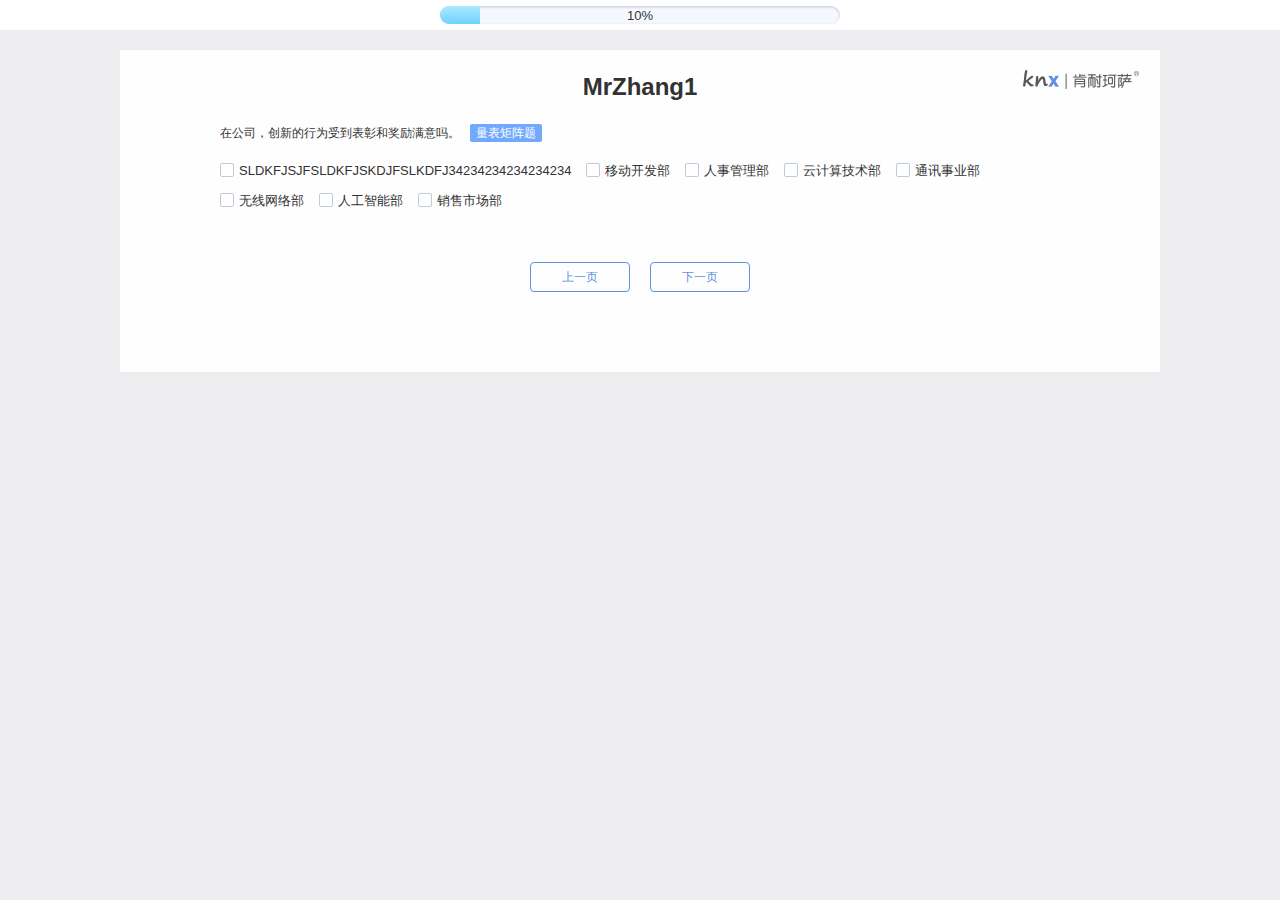
<file: index.html>
<!DOCTYPE html>
<html lang="en">

<head>
    <meta charset="UTF-8">
    <meta name="viewport" content="width=device-width,initial-scale=1,minimum-scale=1,maximum-scale=1,user-scalable=no" />
    <meta http-equiv="X-UA-Compatible" content="ie=edge">
    <title>Document</title>


    <script src="js/jquery-1.10.2.min.js"></script>
    <script src="js/knockout-3.4.2.js"></script>
    <script src="js/jquery.nicescroll.js"></script>

    <link rel="stylesheet" href="css/matrix.css?v=20181012">

</head>

<body>
    <div class="container">
        <div class="answer-header">
            <div class="progress">
                <div class="progress-bar progress-bar-success" style="width:10%;"></div>
                <span class="text">10%</span>
            </div>
        </div>
        <div class="answer-container">
            <div class="top">
                <div class="title">MrZhang1</div>
                <div class="logo"></div>
            </div>

            <div class="list-container" data-bind="foreach:PageList">

                <!-- ko if:questiontype==0 -->
                <div class="single">
                    <div class="question"><span class="name" data-bind="text:questionname"></span><span class="type">量表单选题</span></div>
                    <div class="option-list" data-bind="foreach:option">
                        <div class="option-item">
                            <input type="radio" data-bind="value:id,checked:$parent.checkoption,attr:{id:id}" name="radio">
                            <label data-bind="text:optionname,attr:{'for':id}"></label>
                        </div>
                    </div>
                </div>
                <!--/ko-->

                <!-- ko if:questiontype==5 -->
                <div class="question matrix" data-bind="attr:{id:id,type:questiontype}">
                    <div class="question"><span class="name" data-bind="text:questionname"></span><span class="type">量表矩阵题</span></div>
                    <div class="check-group" data-bind="foreach:leftdepartoption">
                        <label class="checkbox" data-bind="attr:{'for':questionid}">
                            <span class="checkbox-input">
                                <input type="checkbox" data-bind="value:$data,checked:$parent.selectcheckbox,attr:{id:questionid}">
                                <span class="checkbox-inner"></span>
                            </span>
                            <span class="checkbox-text" data-bind="text:questionname"></span>
                        </label>
                    </div>
                    <div class="left_div" data-bind="visible:selectoption.length>0">
                        <div class="left_div1" data-bind="visible:selectcheckbox.length>0&&topdepartoption.length>0">
                            <table class="left_table1">
                                <tbody>
                                    <tr>
                                        <th></th>
                                    </tr>
                                </tbody>
                            </table>
                        </div>
                        <div class="left_div2">
                            <table class="left_table2">
                                <tbody data-bind="foreach:selectcheckbox,visible:selectcheckbox.length>0">
                                    <tr class='left_tr'>
                                        <th data-bind="text:questionname,attr:{questionid:questionid}"></th>
                                    </tr>
                                </tbody>
                            </table>
                        </div>
                    </div>
                    <div class="right_div" data-bind="css:{'right_width':selectcheckbox.length===0},visible:selectoption.length>0">
                        <div class="right_div1">
                            <table class="right_table1">
                                <tbody data-bind="visible:topdepartoption.length>0">
                                    <tr data-bind="foreach:topdepartoption">
                                        <th data-bind="text:questionname,attr:{questionid:questionid}"></th>
                                    </tr>
                                </tbody>
                            </table>
                        </div>
                        <div class="right_div2">
                            <table class="right_table2">
                                <tbody data-bind="foreach:selectoption">
                                    <tr class='right_tr' data-bind="foreach:option">
                                        <td data-bind="attr:{leftdepartmentid:$parent.leftdepartmentid,topdepartmentid:topdepartmentid}">
                                            <select data-bind="optionsCaption:'请选择',
                                                                options: option,
                                                                value:checkoption,
                                                                optionsText: 'optionname', 
                                                                optionsValue: 'optionid'"></select>
                                        </td>
                                    </tr>
                                </tbody>
                            </table>
                        </div>
                    </div>
                </div>
                <!--/ko-->

            </div>
            <div class="bottom clearbox">
                <div class="previous btn">上一页</div>
                <div class="next btn">下一页</div>
            </div>
        </div>
    </div>

    <script src="js/data.js"></script>
    <script src="js/matrix.js"></script>
    <script src="js/index.js"></script>

</body>

</html>
</file>
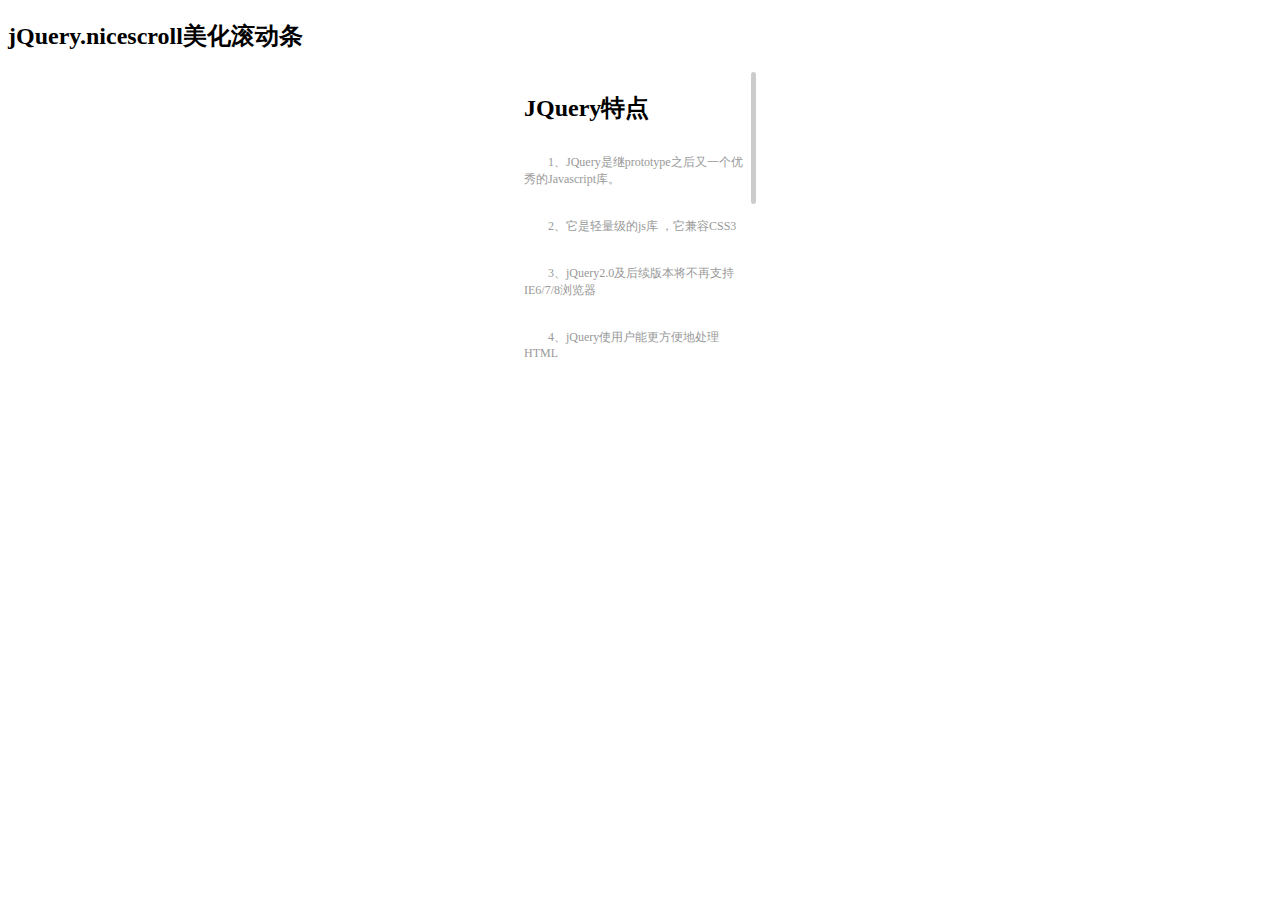
<file: scrollbar.html>
<!DOCTYPE html>
<html>

<head>
    <meta http-equiv="Content-Type" content="text/html; charset=utf-8" />
    <title>演示：jQuery.nicescroll美化滚动条</title>
    <meta name="keywords" content="美化滚动条,jquery.nicescroll" />
    <meta name="description" content="jQuery滚动条插件兼容ie6+、手机、ipad。" />
    <style type="text/css">
        /*            body{height:3000px}*/
        #content {
            width: 220px;
            height: 300px;
            margin: 10px auto;
            padding-right: 12px;
            overflow: hidden;
        }

        #content p {
            color: #999;
            font-size: 12px;
            margin: 30px 0;
            text-align: left;
            text-indent: 2em;
        }
    </style>
</head>

<body>
    <div class="container">
        <div class="demo">
            <h2 class="title">jQuery.nicescroll美化滚动条</h2>
            <div id="content">
                <h2>JQuery特点</h2>
                <p>1、JQuery是继prototype之后又一个优秀的Javascript库。</p>
                <p>2、它是轻量级的js库 ，它兼容CSS3</p>
                <p>3、jQuery2.0及后续版本将不再支持IE6/7/8浏览器</p>
                <p>4、jQuery使用户能更方便地处理HTML</p>
                <p>
                    5、jQuery是一个兼容多浏览器的javascript库：点击
                    <a href="#">查看</a>
                    。
                </p>
                <p>6、核心理念是write less,do more(写得更少,做得更多)。</p>
                <p>7、jQuery在2006年1月由美国人John Resig在纽约的barcamp发布。</p>
                <h2>特点</h2>
                <div class="customer-service">
                    <p>
                        1、动态特效
                        <strong class="red">10</strong>
                        AJAX
                    </p>
                    <p>
                        2、通过插件来扩展
                        <strong class="red">5</strong>
                        方便的工具 - 例如浏览器版本判断
                        <strong class="red">100</strong>
                        渐进增强
                        <a href="#">签到</a>
                        。
                    </p>
                </div>
            </div>
        </div>
    </div>
    <script src="https://cdnjs.cloudflare.com/ajax/libs/jquery/1.10.2/jquery.min.js"></script>
    <script type="text/javascript" src="js/jquery.nicescroll.js"></script>
    <script type="text/javascript">
        $('#content').niceScroll({
            cursorcolor: "#ccc", //#CC0071 光标颜色
            cursoropacitymax: 1, //改变不透明度非常光标处于活动状态（scrollabar“可见”状态），范围从1到0
            touchbehavior: false, //使光标拖动滚动像在台式电脑触摸设备
            cursorwidth: "5px", //像素光标的宽度
            cursorborder: "0", // 	游标边框css定义
            cursorborderradius: "5px", //以像素为光标边界半径
            autohidemode: false //是否隐藏滚动条
        });
    </script>
</body>

</html>
</file>
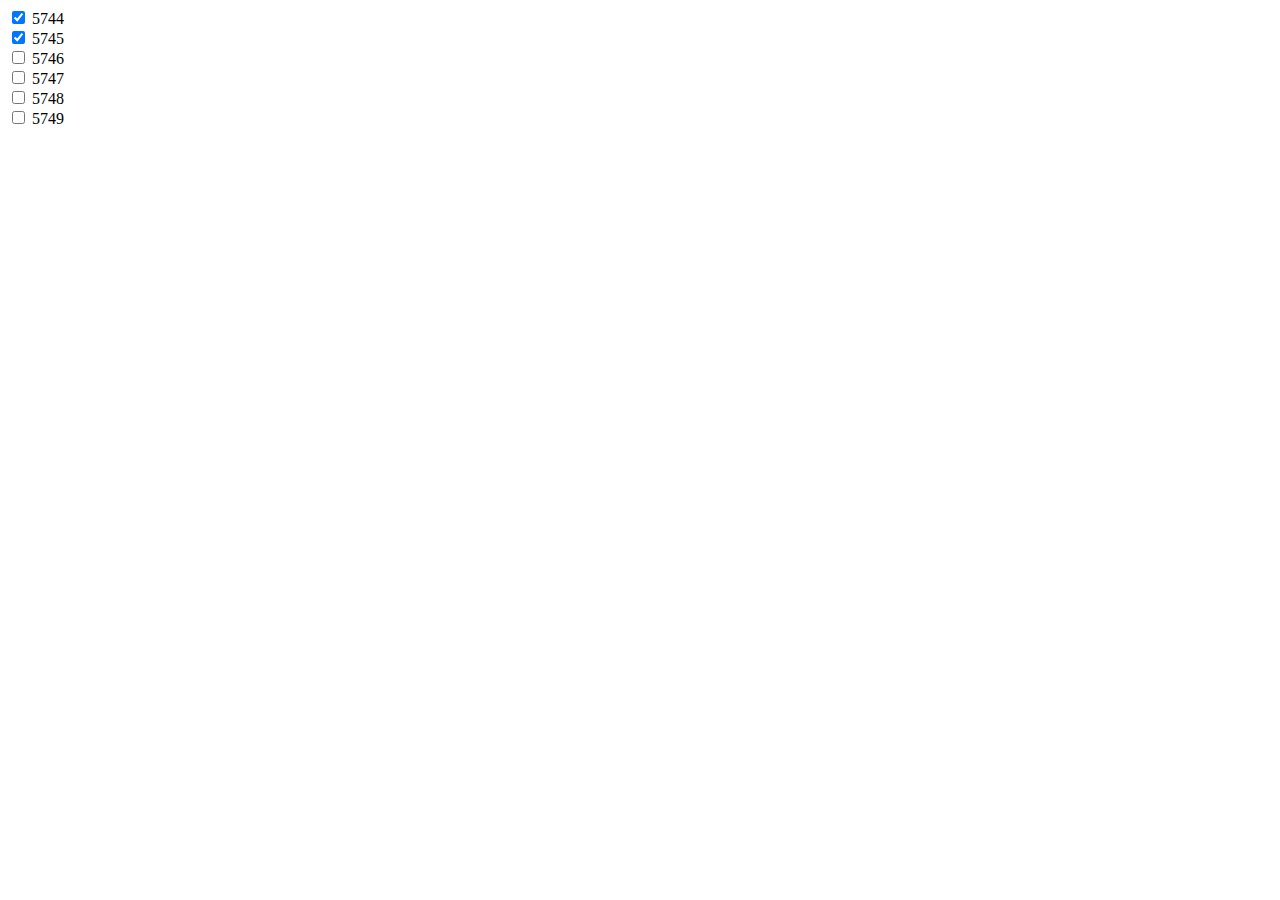
<file: select.html>
<!DOCTYPE html>
<html lang="en">

<head>
    <meta charset="UTF-8">
    <meta name="viewport" content="width=device-width, initial-scale=1.0">
    <meta http-equiv="X-UA-Compatible" content="ie=edge">
    <title>Document</title>

    <script src="js/jquery-1.10.2.min.js"></script>
    <script src="js/knockout-3.4.2.js"></script>
    <style>
        select{
            width:80px;
            overflow:hidden;
            text-overflow:ellipsis;
            white-space:nowrap
        }
    </style>
</head>

<body>
    <div class="container">
        
            <div data-bind="foreach:left">
                <div>
                    <label data-bind="attr:{'for':questionid}">
                        <input type="checkbox" data-bind="
                        value:questionid,
                        checked:$parent.checkList,
                        attr:{'id':questionid},
                        event:{change:$root.ChangeOption.bind({id:questionid,data:$data,index:$parentContext.$index})}                      
                        " />
                        <span data-bind="text:questionname"></span>
                       
                    </label>
                </div>
            </div>
        </div>
    </div>
    <script>
        // $(function(){ event:{click:$root.ChangeOption.bind({id:questionid,data:$data,qindex:$index()})}
        var Country = function (id, name, population) {
            this.id = id;
            this.countryName = name;
            this.countryPopulation = population;
        }
        var vm = {
        
            myList: ko.observableArray([{
                    check: ko.observableArray([]),
                    name: 'Item 1',
                    id: 1,
                    option: [{
                            id: 11,
                            optionname: '强烈不同意'
                        },
                        {
                            id: 12,
                            optionname: '不同意'
                        },
                        {
                            id: 13,
                            optionname: '基本不同意'
                        },
                        {
                            id: 14,
                            optionname: '基本同意'
                        },
                        {
                            id: 15,
                            optionname: '强烈同意'
                        },
                    ]
                },
                {
                    check: ko.observableArray([]),
                    name: 'Item 2',
                    id: 2,
                    option: [{
                            id: 21,
                            optionname: '强烈不同意'
                        },
                        {
                            id: 22,
                            optionname: '不同意'
                        },
                        {
                            id: 23,
                            optionname: '基本不同意'
                        },
                        {
                            id: 24,
                            optionname: '基本同意'
                        },
                        {
                            id: 25,
                            optionname: '强烈同意'
                        },
                    ]
                },
                {
                    check: ko.observableArray([]),
                    name: 'Item 3',
                    id: 3,
                    option: [{
                            id: 31,
                            optionname: '强烈不同意'
                        },
                        {
                            id: 32,
                            optionname: '不同意'
                        },
                        {
                            id: 33,
                            optionname: '基本不同意'
                        },
                        {
                            id: 34,
                            optionname: '基本同意'
                        },
                        {
                            id: 35,
                            optionname: '强烈同意'
                        },
                    ]
                },
            ]),
            wantsSpam: ko.observable(true),
            spamFlavors: ko.observableArray(["cherry", "almond"]),
            checkList:ko.observableArray([5744,5745]),
            left:ko.observableArray([
                {
                    questionid: 5744,
                    questionname: "5744"
                },
                {
                    questionid: 5745,
                    questionname: "5745"
                },
                {
                    questionid: 5746,
                    questionname: "5746"
                },
                {
                    questionid: 5747,
                    questionname: "5747"
                },
                {
                    questionid: 5748,
                    questionname: "5748"
                },
                {
                    questionid: 5749,
                    questionname: "5749"
                }               
            ]),
            ChangeOption: function (data,event) {

                return true;

            }

        };

        ko.applyBindings(vm);
    </script>
</body>

</html>
</file>
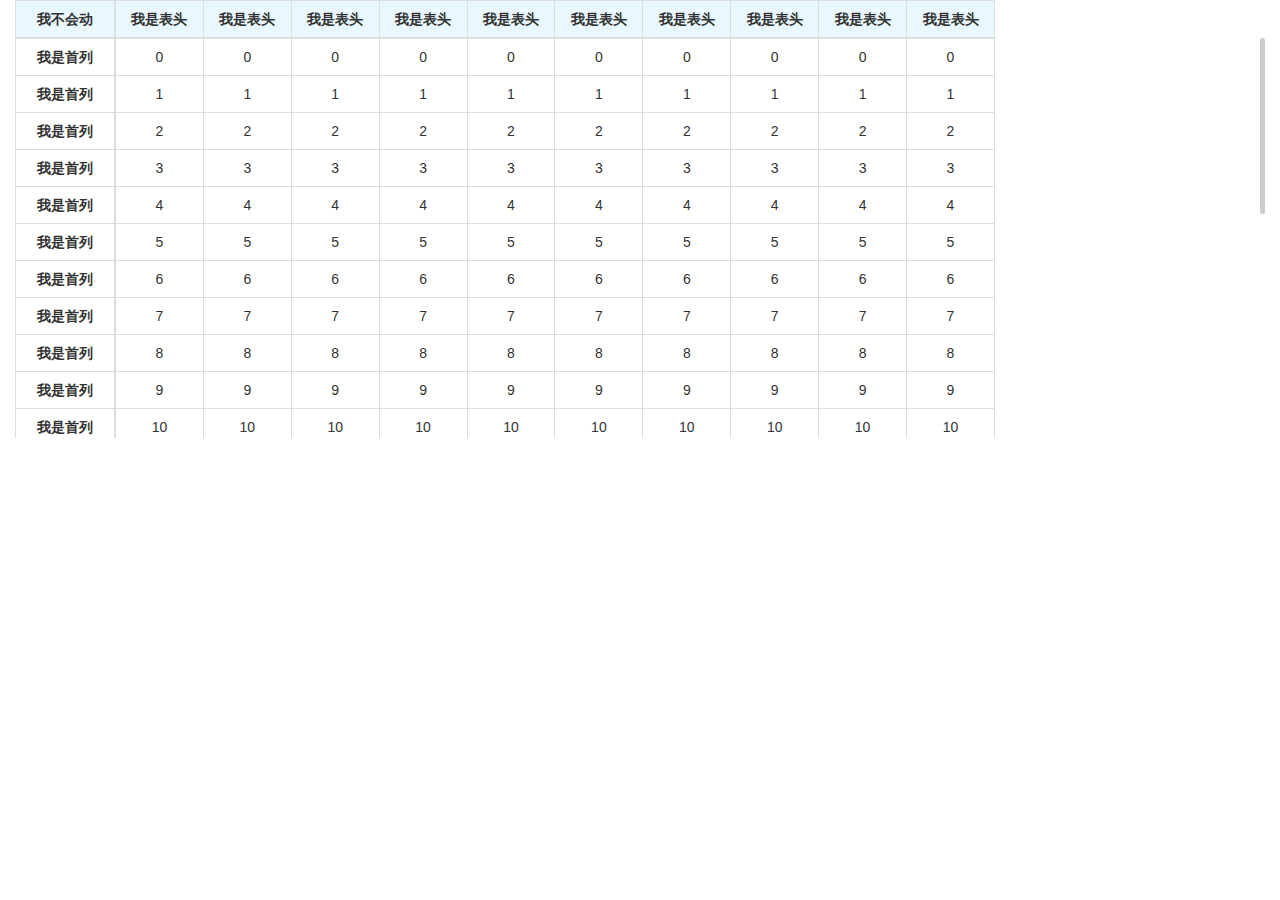
<file: table.html>
<!DOCTYPE html>
<html>

<head>
    <meta charset="utf-8">
    <meta http-equiv="X-UA-Compatible" content="IE=edge">
    <meta name="author" content="jack">
    <meta name="viewport" content="width=device-width,initial-scale=1,minimum-scale=1,maximum-scale=1,
 		user-scalable=no" />

    <title>固定表头和首列的表格</title>
    <style type="text/css">
        *{
            padding:0;
            margin:0;
            -webkit-box-sizing: border-box;
            -moz-box-sizing: border-box;
            box-sizing: border-box;
        }
        *:before, *:after {
            -webkit-box-sizing: border-box;
            -moz-box-sizing: border-box;
            box-sizing: border-box;
        }
        html,body {
            font-family: "Helvetica Neue", Helvetica, Arial, sans-serif;
            font-size: 14px;
            line-height: 1.42857143;
            color: #333;
            background-color: #fff;
        }
        .container-fluid {
            padding-right: 15px;
            padding-left: 15px;
            margin-right: auto;
            margin-left: auto;
        }
        /* .clearfix:before, .clearfix:after, .dl-horizontal dd:before, .dl-horizontal dd:after, .container:before, .container:after, .container-fluid:before, .container-fluid:after, .row:before, .row:after {
            display: table;
            content: " ";
        } */
        table{
            width: 100%;
            max-width: 100%;
            margin-bottom: 20px;
            border-spacing: 0;
            border-collapse: collapse;
            background-color: transparent;
        }

        .table-bordered{
            /* border:1px solid #ddd; */
        }

        .table > thead > tr > th, .table > tbody > tr > th, .table > tfoot > tr > th, .table > thead > tr > td, .table > tbody > tr > td, .table > tfoot > tr > td {
            padding: 8px;
            line-height: 1.42857143;
            vertical-align: top;
            border-top: 1px solid #ddd;
        }

        .table-bordered > thead > tr > th, .table-bordered > tbody > tr > th, .table-bordered > tfoot > tr > th, .table-bordered > thead > tr > td, .table-bordered > tbody > tr > td, .table-bordered > tfoot > tr > td {
            border: 1px solid #ddd;
        }

        #left_div {
            width: 100px;
            float: left;
        }

        #left_div1 {
            width: 100%;
        }

        #left_div2 {
            margin-top: -20px;
            width: 100%;
            height: 400px;
            overflow: hidden;
        }

        #left_table1 th {
            background: #E9F8FF;
            text-align: center;
        }

        #left_table2 th {
            text-align: center;
        }

        #right_div {
            float: left;
        }

        #right_div1 {
            width: 100%;
            overflow: hidden;
        }

        #right_divx {
            width: 900px;
        }

        #right_div2 {
            position:relative;
            margin-top: -20px;
            width: 100%;
            height: 400px;
            overflow:hidden;
        }

        #right_table1 {
            width: 880px;
        }

        #right_table2 {
            /**width和max-width一起写，手机浏览器打开也能固定长度**/
            width: 880px;
            max-width: 880px;
            white-space: nowrap;
        }

        #right_table1 th {
            background: #E9F8FF;
            text-align: center;
            width: 10%;
        }

        #right_table2 td {
            width: 10%;
            text-align: center;
        }
    </style>
</head>

<body>

    <div class="container-fluid">
        <div id="left_div">
            <div id="left_div1">
                <table id="left_table1" class="table table-bordered">
                    <tr>
                        <th>我不会动</th>
                    </tr>
                </table>
            </div>
            <div id="left_div2">
                <table id="left_table2" class="table table-bordered">
                </table>
            </div>
        </div>
        <div id="right_div">
            <div id="right_div1">
                <div id="right_divx">
                    <table id="right_table1" class="table table-bordered">
                        <tr>
                            <th>我是表头</th>
                            <th>我是表头</th>
                            <th>我是表头</th>
                            <th>我是表头</th>
                            <th>我是表头</th>
                            <th>我是表头</th>
                            <th>我是表头</th>
                            <th>我是表头</th>
                            <th>我是表头</th>
                            <th>我是表头</th>
                        </tr>
                    </table>
                </div>
            </div>
            <div id="right_div2">
                <table id="right_table2" class="table table-bordered">
                </table>
            </div>
        </div>
    </div>


    <script src="js/knockout-3.4.2.js"></script>
    <script src="https://cdnjs.cloudflare.com/ajax/libs/jquery/1.10.2/jquery.min.js"></script>
    <script type="text/javascript" src="js/jquery.nicescroll.js"></script>
    <script type="text/javascript">
        //固定和滚动
        var right_div2 = document.getElementById("right_div2");
        right_div2.onscroll = function () {
            var right_div2_top = this.scrollTop;
            var right_div2_left = this.scrollLeft;
            document.getElementById("left_div2").scrollTop = right_div2_top;
            document.getElementById("right_div1").scrollLeft = right_div2_left;
        }
        
        setResizeWidth();

        for (var i = 0; i < 24; i++) {
            $("#left_table2").append("<tr><th>我是首列</th></tr>");
        }

        for (var i = 0; i < 24; i++) {
            $("#right_table2").append("<tr><td>" + i + "</td><td>" + i + "</td><td>" + i + "</td><td>" + i +
                "</td><td>" + i + "</td><td>" + i + "</td><td>" + i + "</td><td>" + i + "</td><td>" + i +
                "</td><td>" + i + "</td></tr>");
        }

        window.onresize=function(){
            setResizeWidth();
        }

        //设置右边div宽度
        function setResizeWidth(){
            document.getElementById("right_div").style.width = "" + document.documentElement.clientWidth - 130 + "px";
            setInterval(function () {
                document.getElementById("right_div").style.width = "" + document.documentElement.clientWidth - 130 +
                    "px";
            }, 0);
        }

        $('#right_div2').niceScroll({
            cursorcolor: "#ccc", //#CC0071 光标颜色
            cursoropacitymax: 1, //改变不透明度非常光标处于活动状态（scrollabar“可见”状态），范围从1到0
            touchbehavior: false, //使光标拖动滚动像在台式电脑触摸设备
            cursorwidth: "5px", //像素光标的宽度
            cursorborder: "0", // 	游标边框css定义
            cursorborderradius: "5px", //以像素为光标边界半径
            autohidemode: false,//是否隐藏滚动条
            scrollspeed: 10,  // 滚动速度
            mousescrollstep: 9 * 4,  // 鼠标滚动的滚动速度（像素）
        });


        //当元素内容大小改变时重置滚动条
        // 隐藏滚动条：（当在同一页面中使用多个nicescroll插件时，要及时隐藏用完的nicescroll对象，加载时，需要先show,再resize。）
        // $("#right_div2").getNiceScroll().remove();
        // $('#right_div2').niceScroll({
        //     cursorcolor: "#ccc", //#CC0071 光标颜色
        //     cursoropacitymax: 1, //改变不透明度非常光标处于活动状态（scrollabar“可见”状态），范围从1到0
        //     touchbehavior: false, //使光标拖动滚动像在台式电脑触摸设备
        //     cursorwidth: "5px", //像素光标的宽度
        //     cursorborder: "0", // 	游标边框css定义
        //     cursorborderradius: "5px", //以像素为光标边界半径
        //     autohidemode: false,//是否隐藏滚动条
        //     scrollspeed: 10,  // 滚动速度
        //     mousescrollstep: 9 * 4,  // 鼠标滚动的滚动速度（像素）
        // });
        // $("#right_div2").getNiceScroll().resize();

        // var ps=new PerfectScrollbar("right_div2",{
        //     wheelSpeed:2
        // })



    </script>
</body>

</html>
</file>
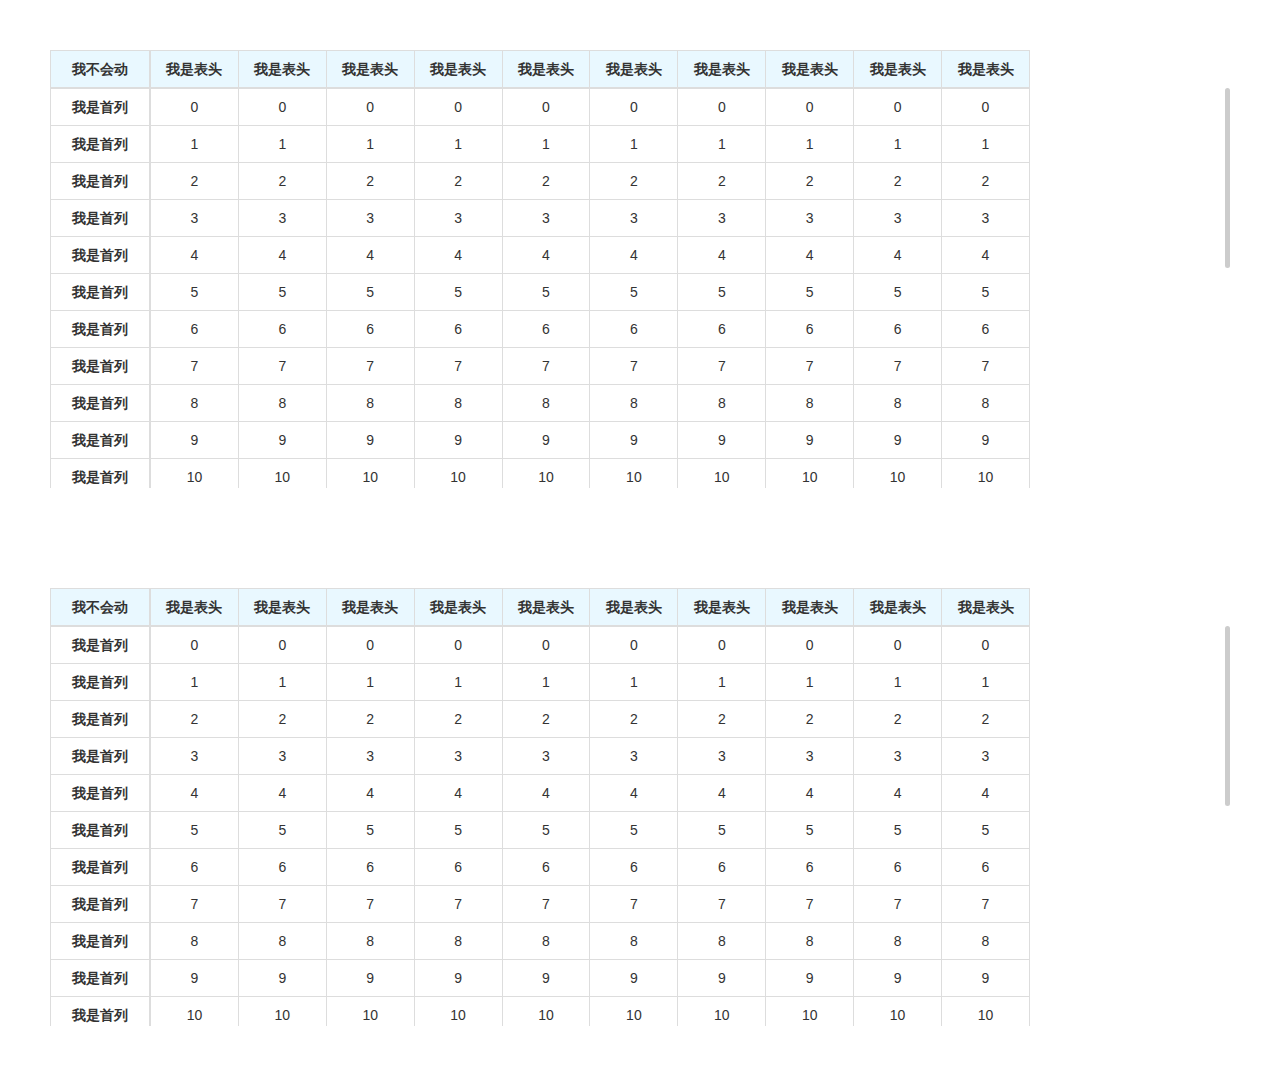
<file: table2.html>
<!DOCTYPE html>
<html>

<head>
    <meta charset="utf-8">
    <meta http-equiv="X-UA-Compatible" content="IE=edge">
    <meta name="author" content="jack">
    <meta name="viewport" content="width=device-width,initial-scale=1,minimum-scale=1,maximum-scale=1,
 		user-scalable=no" />

    <title>固定表头和首列的表格</title>
    <style type="text/css">
        * {
            padding: 0;
            margin: 0;
            -webkit-box-sizing: border-box;
            -moz-box-sizing: border-box;
            box-sizing: border-box;
        }

        *:before,
        *:after {
            -webkit-box-sizing: border-box;
            -moz-box-sizing: border-box;
            box-sizing: border-box;
        }

        html,
        body {
            font-family: "Helvetica Neue", Helvetica, Arial, sans-serif;
            font-size: 14px;
            line-height: 1.42857143;
            color: #333;
            background-color: #fff;
            -webkit-text-size-adjust: 100%;
            -webkit-overflow-scrolling: touch;
        }

        .container-fluid {
            position: relative;
            padding: 50px;
            margin-right: auto;
            margin-left: auto;
        }

        .container-fluid:after {
            display: block;
            content: "";
            clear: both;
        }

        table {
            width: 100%;
            max-width: 100%;
            /* margin-bottom: 20px; */
            border-spacing: 0;
            border-collapse: collapse;
            background-color: transparent;
        }

        .table-bordered {
            border: 1px solid #ddd;
        }

        .left_div {
            width: 100px;
            float: left;
        }

        .left_div1 {
            width: 100%;
        }

        .left_div2 {
            /* margin-top: -20px; */
            width: 100%;
            height: 400px;
            overflow: hidden;
        }

        .left_table1 th {
            background: #E9F8FF;
            text-align: center;
            padding: 8px;
            line-height: 1.42857143;
            vertical-align: top;
            border: 1px solid #ddd;
        }

        .left_table2 th {
            text-align: center;
            padding: 8px;
            line-height: 1.42857143;
            vertical-align: top;
            border: 1px solid #ddd;
        }

        .right_div {
            float: left;
        }

        .right_div1 {
            width: 100%;
            overflow: hidden;
        }

        .right_divx {
            width: 900px;
        }

        .right_div2 {
            position: relative;
            /* margin-top: -20px; */
            width: 100%;
            height: 400px;
            overflow: hidden;
        }

        .right_table1 {
            width: 880px;
        }

        .right_table2 {
            /**width和max-width一起写，手机浏览器打开也能固定长度**/
            width: 880px;
            max-width: 880px;
            white-space: nowrap;
        }

        .right_table1 th {
            background: #E9F8FF;
            text-align: center;
            width: 10%;
            padding: 8px;
            line-height: 1.42857143;
            vertical-align: top;
            border: 1px solid #ddd;
        }

        .right_table2 td {
            width: 10%;
            text-align: center;
            padding: 8px;
            line-height: 1.42857143;
            vertical-align: top;
            border: 1px solid #ddd;
        }
    </style>
</head>

<body>

    <div class="container-fluid">
        <div class="left_div">
            <div class="left_div1">
                <table class="left_table1" class="table table-bordered">
                    <tr>
                        <th>我不会动</th>
                    </tr>
                </table>
            </div>
            <div class="left_div2">
                <table class="left_table2" class="table table-bordered">
                </table>
            </div>
        </div>
        <div class="right_div">
            <div class="right_div1">
                <div class="right_divx">
                    <table class="right_table1" class="table table-bordered">
                        <tr>
                            <th>我是表头</th>
                            <th>我是表头</th>
                            <th>我是表头</th>
                            <th>我是表头</th>
                            <th>我是表头</th>
                            <th>我是表头</th>
                            <th>我是表头</th>
                            <th>我是表头</th>
                            <th>我是表头</th>
                            <th>我是表头</th>
                        </tr>
                    </table>
                </div>
            </div>
            <div class="right_div2">
                <table class="right_table2" class="table table-bordered">
                </table>
            </div>
        </div>
    </div>

    <div class="container-fluid">
        <div class="left_div">
            <div class="left_div1">
                <table class="left_table1" class="table table-bordered">
                    <tr>
                        <th>我不会动</th>
                    </tr>
                </table>
            </div>
            <div class="left_div2">
                <table class="left_table2" class="table table-bordered">
                </table>
            </div>
        </div>
        <div class="right_div">
            <div class="right_div1">
                <div class="right_divx">
                    <table class="right_table1" class="table table-bordered">
                        <tr>
                            <th>我是表头</th>
                            <th>我是表头</th>
                            <th>我是表头</th>
                            <th>我是表头</th>
                            <th>我是表头</th>
                            <th>我是表头</th>
                            <th>我是表头</th>
                            <th>我是表头</th>
                            <th>我是表头</th>
                            <th>我是表头</th>
                        </tr>
                    </table>
                </div>
            </div>
            <div class="right_div2">
                <table class="right_table2" class="table table-bordered">
                </table>
            </div>
        </div>
    </div>

    <script src="js/knockout-3.4.2.js"></script>
    <script src="https://cdnjs.cloudflare.com/ajax/libs/jquery/1.10.2/jquery.min.js"></script>
    <script type="text/javascript" src="js/jquery.nicescroll.js"></script>
    <script type="text/javascript">
        (function($) {

            //子元素滚动同时禁止父元素滚动
            $.fn.uniqueScroll = function () {
                //兼容火狐获取滚轮事件
                $(this).on('mousewheel', _pc)
                    .on('DOMMouseScroll', _pc);

                //PC端滚轮到底、到顶禁止父元素滚动条滚动
                function _pc(e) {
                    var scrollTop = $(this)[0].scrollTop,
                        scrollHeight = $(this)[0].scrollHeight,
                        height = $(this)[0].clientHeight;
                        
                    var delta = (e.originalEvent.wheelDelta) ? e.originalEvent.wheelDelta : -(e.originalEvent.detail || 0);
                    if ((delta > 0 && scrollTop <= delta) || (delta < 0 && scrollHeight - height - scrollTop <= -1 * delta)) {
                        this.scrollTop = delta > 0 ? 0 : scrollHeight;
                        e.stopPropagation();
                        e.preventDefault();
                    }
                }

                //移动端滚轮到底、到顶禁止父元素滚动条滚动
                $(this).on('touchstart', function (e) {
                    var targetTouches = e.targetTouches ? e.targetTouches : e.originalEvent.targetTouches;
                    $(this)[0].tmPoint = {
                        x: targetTouches[0].pageX,
                        y: targetTouches[0].pageY
                    };
                });
                $(this).on('touchmove', _mobile);
                $(this).on('touchend', function (e) {
                    $(this)[0].tmPoint = null;
                });
                $(this).on('touchcancel', function (e) {
                    $(this)[0].tmPoint = null;
                });

                function _mobile(e) {
                    if ($(this)[0].tmPoint == null) {
                        return;
                    }

                    var targetTouches = e.targetTouches ? e.targetTouches : e.originalEvent.targetTouches;
                    var scrollTop = $(this)[0].scrollTop,
                        scrollHeight = $(this)[0].scrollHeight,
                        height = $(this)[0].clientHeight;

                    var point = {
                        x: targetTouches[0].pageX,
                        y: targetTouches[0].pageY
                    };
                    var de = $(this)[0].tmPoint.y - point.y;
                    if (de < 0 && scrollTop <= 0) {
                        e.stopPropagation();
                        e.preventDefault();
                    }

                    if (de > 0 && scrollTop + height >= scrollHeight) {
                        e.stopPropagation();
                        e.preventDefault();
                    }
                }
            };

            //禁止元素滚动时父元素同步滚动
            $(".right_div2").uniqueScroll();
            
            //监听元素滚动时同步滚动其他元素
            $(".right_div2").on("scroll", function (e) {
                var right_div2_top = $(this)[0].scrollTop;
                var right_div2_left = $(this)[0].scrollLeft;
                $(this).parent().siblings(".left_div").find(".left_div2")[0].scrollTop = right_div2_top;
                $(this).parent().find(".right_div1")[0].scrollLeft = right_div2_left;
            })

            //动态设置滚动元素容器宽度
            setResizeWidth();
            
            //动态渲染相关元素内容
            var leftTable2 = $(".left_table2");
            var rightTable2 = $(".right_table2");
            for (var i = 0; i < 24; i++) {
                for (var j = 0; j < leftTable2.length; j++) {

                    leftTable2.eq(j).append("<tr><th>我是首列</th></tr>");

                    rightTable2.eq(j).append("<tr><td>" + i + "</td><td>" + i + "</td><td>" + i +
                        "</td><td>" + i +
                        "</td><td>" + i + "</td><td>" + i + "</td><td>" + i + "</td><td>" + i + "</td><td>" + i +
                        "</td><td>" + i + "</td></tr>");
                }
            }
            
            //页面宽度变化时动态设置滚动元素宽度
            window.onresize = function () {
                setResizeWidth();
            }

            //设置右边div宽度
            function setResizeWidth() {
                var rightDiv = $(".right_div");
                for (var i = 0; i < rightDiv.length; i++) {
                    rightDiv[i].style.width = "" + document.documentElement.clientWidth - 200 + "px";
                }
            }
            
            //设置元素自定义滚动条
            $(".right_div2").niceScroll({
                cursorcolor: "#ccc", //#CC0071 光标颜色
                cursoropacitymax: 1, //改变不透明度非常光标处于活动状态（scrollabar“可见”状态），范围从1到0
                touchbehavior: false, //使光标拖动滚动像在台式电脑触摸设备
                cursorwidth: "5px", //像素光标的宽度
                cursorborder: "0", // 	游标边框css定义
                cursorborderradius: "5px", //以像素为光标边界半径
                autohidemode: false, //是否隐藏滚动条
                scrollspeed: 10, // 滚动速度
                mousescrollstep: 9 * 4 // 鼠标滚动的滚动速度（像素）
            });

        })(jQuery);
    </script>
</body>

</html>
</file>
<file: css/matrix.css>
@charset "utf-8";
*{
    margin:0;
	padding:0;
	box-sizing:content-box;
    -moz-box-sizing:content-box; /* Firefox */
    -webkit-box-sizing:content-box; /* Safari */
}

html,body{
    position:relative;
    width:100%;
    background:#ededef;
	font-family: Arial,"Helvetica Neue","Microsoft YaHei","\5FAE\8F6F\96C5\9ED1","PingFang SC";
	-webkit-text-size-adjust: 100%;
	-webkit-overflow-scrolling: touch;
	font-size: 14px;
	line-height: 1.42857143;
	color: #333;
}

.clearfix{
	visibility:hidden;
	display:block;
	font-size:0;
	content:" ";
	clear:both;
	height:0;
	*zoom:1;
}

ul{
	list-style:none;
	margin:0;
	padding:0;
}

a{
	color:#6d6d6d;
    text-decoration: none; 
}

a:link,
a:active,
a:visited,
a:hover{
	text-decoration:none;
	color:#6d6d6d;
}

input:-moz-placeholder,   
textarea:-moz-placeholder {   
    color: #999999;   
}   

input:-ms-input-placeholder,   
textarea:-ms-input-placeholder {   
    color: #999999;   
}   

input::-webkit-input-placeholder,   
textarea::-webkit-input-placeholder {   
    color: #999999;   
} 

.overflow_text{
	overflow:hidden;
	text-overflow:ellipsis;
	white-space:nowrap;
}

.clearbox::after{
	display:block;
	content:"";
	clear:both;
}

.container{
	position:relative;
	width:100%;
}
/****************************问卷头部*****************************/
.container .answer-header {
	padding:6px 0;
	position: fixed;
    left: 0;
    top: 0;
    z-index: 100;
    width: 100%;
    height: 18px;
	background-color: #fff;
}

.answer-header .progress {
	margin:0 auto;
	position:relative;
	width:400px;
	height: 18px;
	box-shadow: 0px 1px 3px rgba(0,0,0, 0.2) inset;
	background-color: #f5f9ff;
    border-radius: 10px;
	overflow:hidden;
	text-align:center;
	line-height:20px;
	font-size:13px;
}

.answer-header .progress .progress-bar {
	position:absolute;
	top:0;
	left:0;
	z-index:10;
	height:18px;
}

.answer-header .progress .progress-bar.progress-bar-success {
    background: -webkit-linear-gradient(#AAEAFF, #71D1FF);
    background: -o-linear-gradient(#AAEAFF, #71D1FF);
    background: -moz-linear-gradient(#AAEAFF, #71D1FF);
	background: linear-gradient(#AAEAFF, #71D1FF);
	filter: progid:DXImageTransform.Microsoft.Gradient(startColorStr='#AAEAFF',endColorStr='#71D1FF',gradientType='0'); 
}

/************************************问卷内容******************************************/
.container .answer-container{
	margin:0 auto;
	margin-bottom:100px;
	position: relative;
	top:50px;
	width: 1000px;
	padding:20px;
    filter: alpha(opacity=95);
    filter: progid:DXImageTransform.Microsoft.Alpha(style = 0, opacity = 95);
	background:rgba(255,255,255,0.95);	
}

.container .answer-container .top{
	position:relative;
	width:100%;
}

.container .answer-container .top .title{
	padding:0 100px;
	font-size: 24px;
    font-weight: bold;
    color: #323232;
    text-align: center;
}

.container .answer-container .top .logo{
	position:absolute;
	top:0;
	right:0;
	z-index:10;
	width: 118px;
    height: 20px;
	background: url(../img/logo.png) no-repeat center top;
	background:cover;
}

.container .answer-container .bottom{
	margin:0 auto;
	position:relative;
	width:220px;
	padding:40px 0;
}

.container .answer-container .bottom .btn{
	width:98px;
	height:28px;
	margin-bottom:20px;
	line-height:28px;
    border-radius: 4px;
    border: solid 1px #6090df;
	font-size: 12px;
	cursor:pointer;
	text-align:center;
	color:#6090df;
}

.container .answer-container .bottom .previous{
	float:left;
}

.container .answer-container .bottom .next{
	float:right;
}

.container .answer-container .bottom .btn:hover{
	color:#3175e4;
	border-color:#3175e4;
}

/***********************问卷矩阵题**********************/
.container .answer-container .list-container{
	position:relative;
	padding:0 80px;
}

.list-container .matrix{
	width:100%;
	position: relative;
	left:0;
	-webkit-text-size-adjust: 100%;
	-webkit-overflow-scrolling: touch;
	/* border-bottom:1px solid #dcdce0; */
}

.list-container .matrix:after {
	display: block;
	content: "";
	clear: both;
}
.list-container .matrix .question,
.list-container .single .question{
	width:100%;
	font-size:12px;
	padding:20px 0;
	color:#323232;
	line-height:14px;
	/* border-bottom:1px solid #dcdce0; */
}

.list-container .matrix .question span,
.list-container .single .question span{
	display:inline-block;
}

.list-container .matrix .question span.name,
.list-container .single .question span.name{
	margin-right:10px;
}

.list-container .matrix .question span.type,
.list-container .single .question span.type{
	font-size:12px;
	color:#fff;
	padding:2px 6px;
	border-radius: 2px;
	background-color: #71a9ff;
}


/***************checkbox*****************/
.list-container .matrix .check-group{
	position:relative;
	display: block;
	font-size:13px;
}

.list-container .matrix .check-group .checkbox{
	display:block;
	float:left;
	position: relative;
	-moz-user-select: none;
    -webkit-user-select: none;
    -ms-user-select: none;
    -khtml-user-select: none;
    user-select: none;
    cursor: pointer;
	word-break: break-all;
	margin-bottom:10px;
	line-height:18px;
}

.list-container .matrix .check-group .checkbox .checkbox-input{
    cursor: pointer;
	float:left;
	margin-top:1px;
	margin-right:5px;
    position: relative;
    white-space: nowrap;
}

.list-container .matrix .check-group .checkbox .checkbox-text{
	text-align:left;
	margin-right:15px;
}

.list-container .matrix .check-group .checkbox .checkbox-input input[type=checkbox]{
	display:none;
	outline: 0;
}

.list-container .matrix .check-group .checkbox .checkbox-input .checkbox-inner{
	width: 12px;
    height: 12px;
    display: inline-block;
    position: relative;
    border-radius: 2px;
    border-color: #BFBFBF;
    border: 1px solid #bfcbd9;
    background-color: #fff;
    z-index: 1;
}

.list-container .matrix .check-group .checkbox .checkbox-input .checkbox-inner::after{
	content: "";
	height: 6px;
    width: 3px;
    position: absolute;
    left: 3px;
    top: 1px;
    box-sizing: content-box;
    border: 2px solid #fff;
    border-left: 0;
    border-top: 0;
    -ms-transform: rotate(45deg) scaleY(1);
    transform: rotate(45deg) scaleY(1);
    transition: transform .15s cubic-bezier(.71,-.46,.88,.6) .05s;
    -ms-transform-origin: center;
    transform-origin: center;
}

.list-container .matrix .check-group .checkbox .checkbox-input input[type=checkbox]:checked+.checkbox-inner{
	border-color: #6090df;
    background: #6090df;
}


table {
	max-width: 100%;
	border-spacing: 0;
	border-collapse: collapse;
	background-color: transparent;
}

.left_div {
	width: 68px;
	float: left;
}

.left_div1 {
	background:#e4efff;
}

.left_div2 {
	max-height: 250px;
	overflow: hidden;
	background:#f4f8ff;
}

.left_table1 th {
	text-align: center;
	height:40px;
	line-height: 1.42857143;
	vertical-align: middle;
	color:#323232;
	font-size:12px;
	font-weight:500;

	word-wrap:break-word;
	word-break:break-all; 
}

.left_table2 th {
	text-align: left;
	padding: 16px 10px;
	line-height: 1.42857143;
	vertical-align: top;
	color:#323232;
	font-size:12px;
	font-weight:500;

	word-wrap:break-word;
	word-break:break-all; 
}

.right_div {
	float: left;
}

.right_width{
	width:100%;
}

.right_div1 {
	overflow: hidden;
	background:#e4efff;
}

.right_div2 {
	position: relative;
	max-height: 250px;
	overflow: hidden;
	-webkit-text-size-adjust: 100%;
	-webkit-overflow-scrolling: touch;
}

.right_table1 {
	table-layout:fixed;
	/**给标题tabel一个默认的宽度,手机浏览器打开也能固定长度**/
	width: 0px;
}

.right_table2 {
	table-layout:fixed;
	/**给选项tabel一个默认的宽度,手机浏览器打开也能固定长度**/
	width: 0px;
}

.right_table1 th {
	box-sizing:content-box;
    -moz-box-sizing:content-box; /* Firefox */
    -webkit-box-sizing:content-box; /* Safari */

	width: 80px;
	height:40px;
	padding: 12px 0px 12px 20px;
	font-weight:500;
	color:#323232;
	text-align: left;
	vertical-align: middle;
	font-size:12px;
	line-height: 1.42857143;

	word-wrap:break-word;
	word-break:break-all; 
}

.right_table2 td {
	box-sizing:content-box;
    -moz-box-sizing:content-box; /* Firefox */
    -webkit-box-sizing:content-box; /* Safari */

	width: 80px;
	padding-left:20px;
	text-align: center;
	line-height: 1.42857143;
	vertical-align: middle;
	color:#323232;
	font-size:12px;
	font-weight:500;
}

.right_width .right_table1 th{
	padding: 12px 10px;
}

.right_width .right_table2 td{
	padding: 10px;
}

.right_table2 td select{
	display:block;
	width:80px;
	padding-left:6px;
	height:28px;
	font-size:12px;
	text-align:center;
	vertical-align:middle;
    background-image: url([data-uri]),linear-gradient(to top, #dcdce0, #fff);
    background-repeat: no-repeat, no-repeat;
    background-position: 100% 0, 0px 0;
    color: #323232;
    border: 1px solid #ccc;
    border-radius: 4px;
    -webkit-box-shadow: none;
    box-shadow: none;
    -webkit-transition: border-color ease-in-out .15s,-webkit-box-shadow ease-in-out .15s;
    -o-transition: border-color ease-in-out .15s,box-shadow ease-in-out .15s;
	transition: border-color ease-in-out .15s,box-shadow ease-in-out .15s;
	-moz-appearance: none;
    -webkit-appearance: none;
    -moz-user-select: none;
    -webkit-user-select: none;
    -ms-user-select: none;
    -khtml-user-select: none;
	user-select: none;
}

.right_table2 td select:hover {
	border-color: #6090df;
	background-image: url([data-uri]),linear-gradient(to top, #f1f2f6, #fff);
	background-repeat: no-repeat, no-repeat;
	background-position: 100% 0, 0px 0;
}

.right_table2 td select:focus {
	border-color: #6090df;
	-webkit-box-shadow: none;
	box-shadow: none;
	outline: 0;
}

.right_table2 td select option {
	background-color: #fff;
}

.right_table2 td select option[disabled=disabled] {
	color: #bfcbd9;
	background-color: #fff;
}

.right_table2 td select:disabled {
	background-color: #ededef;
	border: none;
	background-image: none;
	cursor: not-allowed;
	color: #bbb;
}

.right_table2 td select::-ms-expand {
	display: none;
}
</file>
